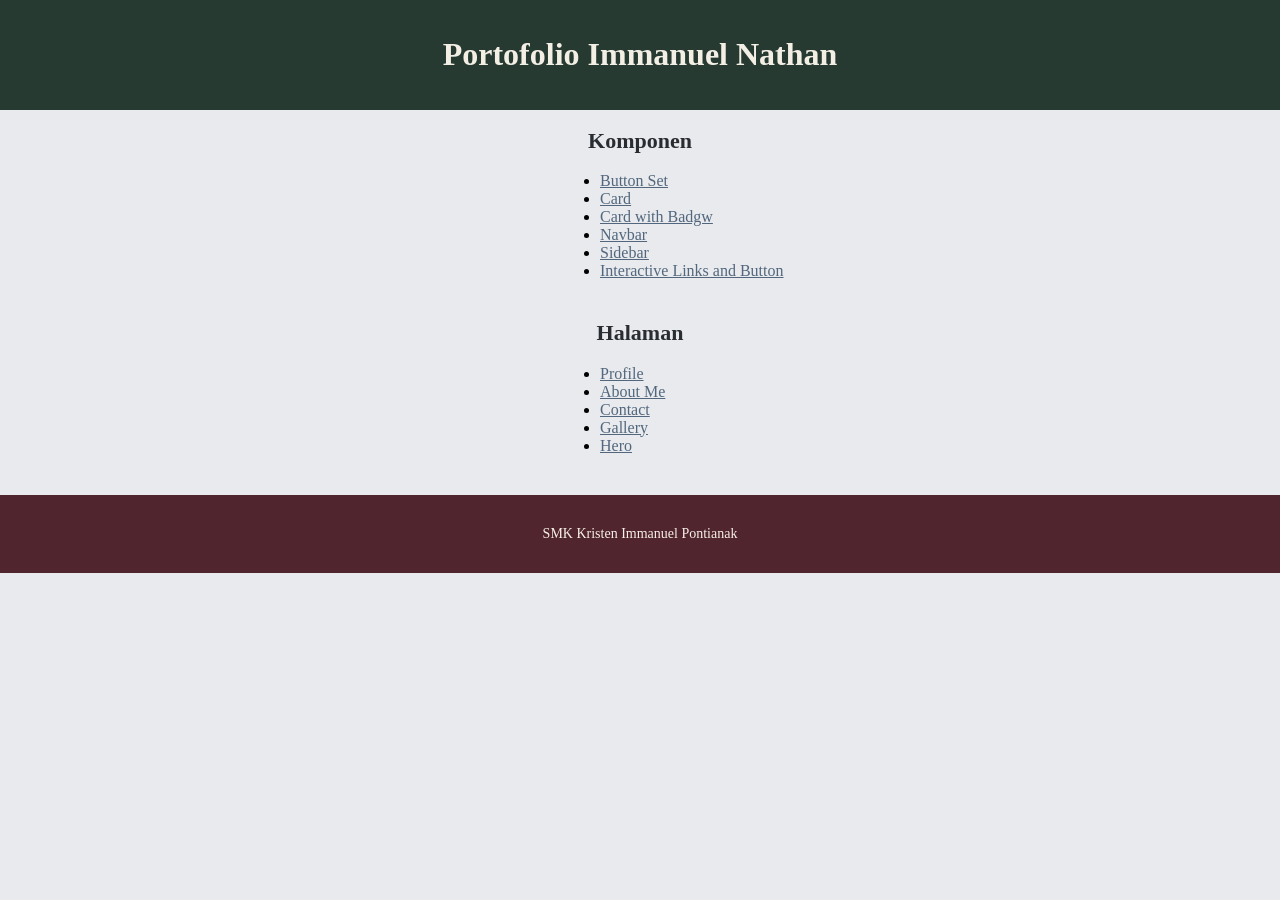
<file: index.html>
<!DOCTYPE html>
<html lang="en">
<head>
    <meta charset="UTF-8">
    <meta name="viewport" content="width=device-width, initial-scale=1.0">
    <title>Index</title>
    <link href="./styles/index.css" rel="stylesheet">
</head>
<body>
    <header>
        <h1>Portofolio Immanuel Nathan</h1>
    </header>
    <main>
        <section id="components">
            <h2>Komponen</h2>
            <ul>
                <li><a href="./components/button-set.html">Button Set</a></li>
                <li><a href="./components/card.html">Card</a></li>
                <li><a href="./components/card-badge.html">Card with Badgw</a></li>
                <li><a href="./components/navbar.html">Navbar</a></li>
                <li><a href="./components/sidebar.html">Sidebar</a></li>
                <li><a href="./components/interactive.html">Interactive Links and Button</a></li>
            </ul>
        </section>
        <section id="pages">
            <h2>Halaman</h2>
            <ul>
                <li><a href="./pages/profil.html">Profile</a></li>
                <li><a href="./pages/about.html">About Me</a></li>
                <li><a href="./pages/contact.html">Contact</a></li>
                <li><a href="./pages/gallery.html">Gallery</a></li>
                <li><a href="./pages/hero.html">Hero</a></li>
            </ul>
        </section>
    </main>
    <footer>
        <p>SMK Kristen Immanuel Pontianak</p>
    </footer>
    
</body>
</html>
</file>
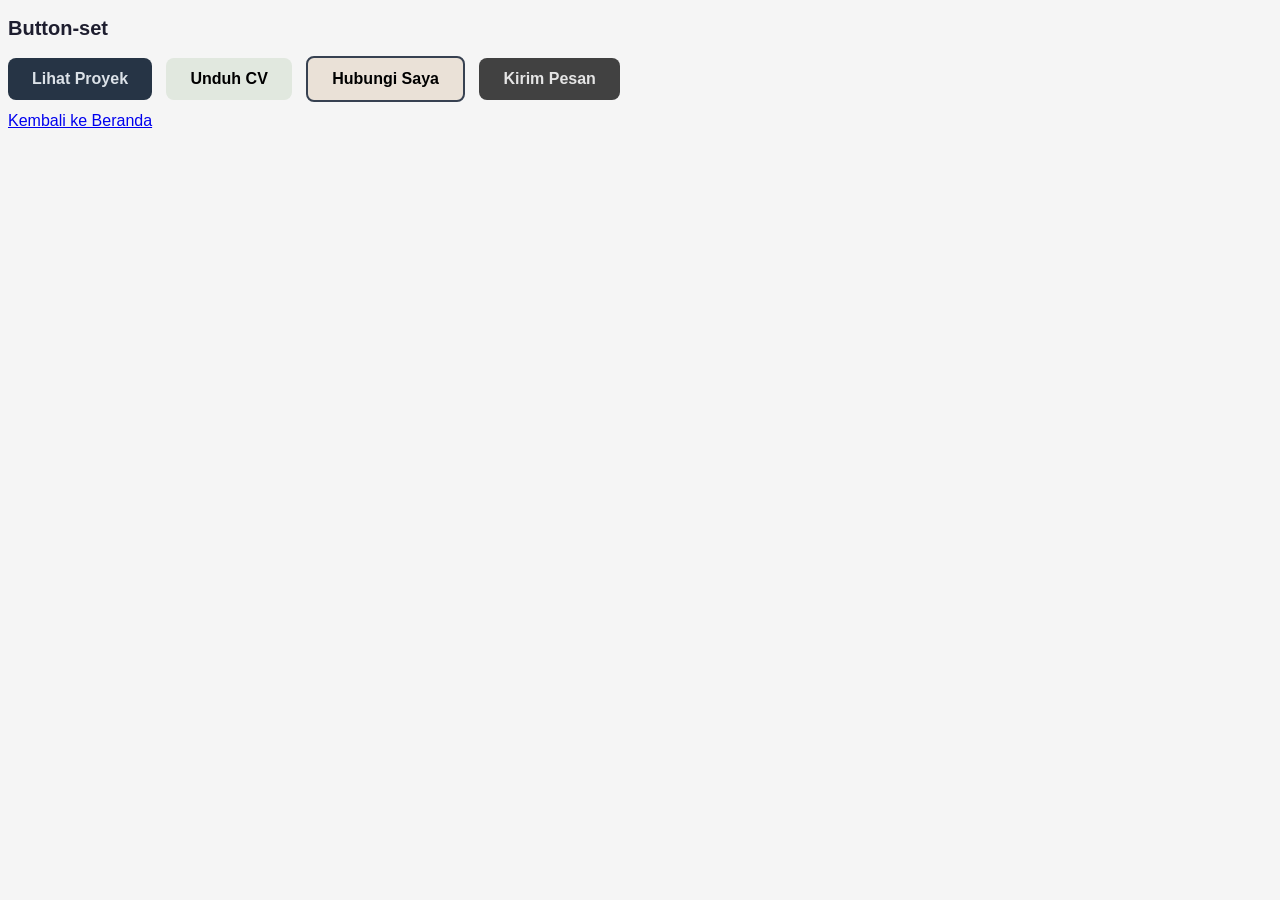
<file: components/button-set.html>
<!doctype html>
<html lang="en">
  <head>
    <meta charset="UTF-8" />
    <meta name="viewport" content="width=device-width, initial-scale=1.0" />
    <title>Button-set</title>
    <style>
      body {
        background-color: whitesmoke;
        font-family: Arial, sans-serif;
      }
      h2 {
        color: rgb(30, 30, 47);
        font-size: 20px;
      }
      .btn {
        display: inline-block;
        padding: 12px 24px;
        font-weight: bold;
        border-radius: 8px;
      }
      .button-group .btn {
        margin-right: 10px;
        margin-bottom: 10px;
      }
      .btn-secondary .btn-outline {
        color: rgba(52, 68, 58, 1);
      }
      .btn-primary {
        background-color: #263445;
        color: #dce2e8;
      }
      .btn-secondary {
        background-color: #e1e8df;
      }
      .btn-outline {
        background-color: #eae1d7;
        border: 2px solid #374151;
      }
      .btn-send {
        background-color: #414141;
        color: #e5e5e5;
      }
      .btn:hover {
        transform: scale(1.05);
      }
      .btn-primary:hover {
        background-color: #3b5068;
      }
      .btn-secondary:hover {
        background-color: #c5d3c1;
      }
      .btn-outline:hover {
        background-color: #d5c8b9;
      }
      .btn-send:hover {
        background-color: #595959;
      }
    </style>
  </head>
  <body>
    <main>
      <h2>Button-set</h2>

      <div class="button-group">
        <a class="btn btn-primary">Lihat Proyek</a>
        <a class="btn btn-secondary">Unduh CV</a>
        <a class="btn btn-outline">Hubungi Saya</a>
        <a class="btn btn-send">Kirim Pesan</a>
      </div>
    </main>

    <footer>
      <a href="../index.html">Kembali ke Beranda</a>
    </footer>
  </body>
</html>
</file>
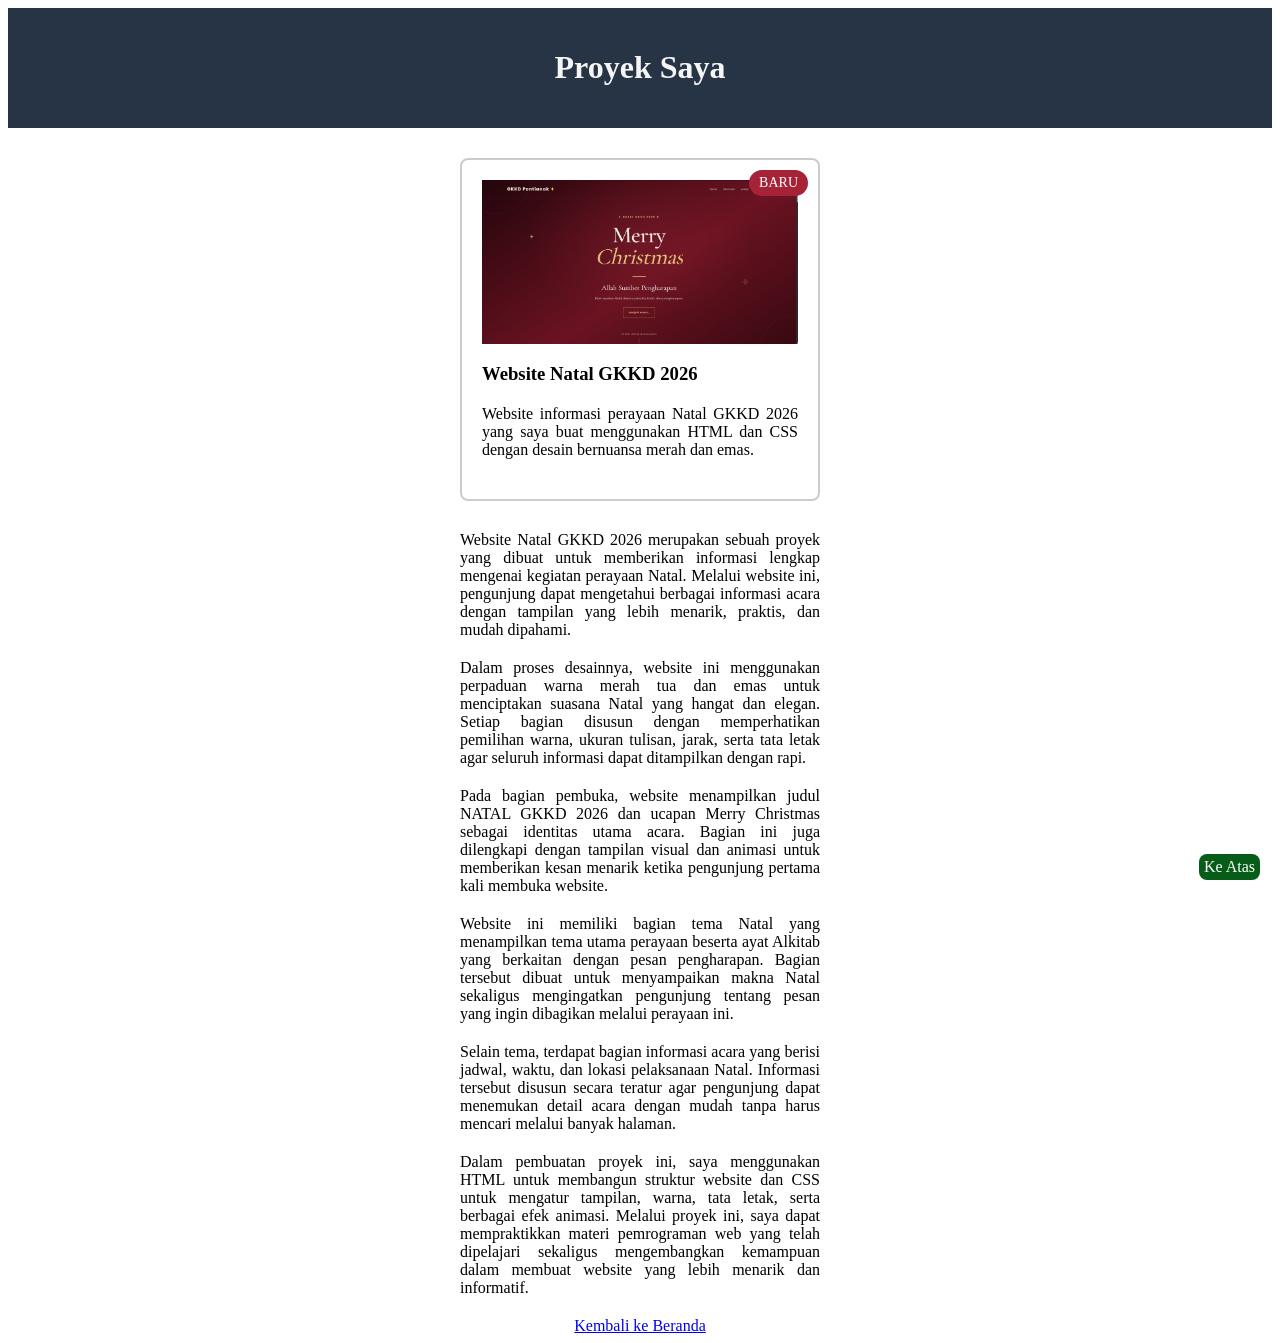
<file: components/card-badge.html>
<!DOCTYPE html>
<html lang="en">
<head>
    <meta charset="UTF-8">
    <meta name="viewport" content="width=device-width, initial-scale=1.0">
    <title>Card-badge</title>
    <style>
        #top {
            padding: 20px;
            background-color: #263445;
            color: whitesmoke;
            text-align: center;
        }
        .card {
            position: relative;
            width: 360px;
            margin: 30px auto;
            padding: 20px;
            border: 2px solid #ccc;
            border-radius: 8px;
            box-sizing: border-box;
            max-width: 100%;
        }
        .card img {
            width: 100%;
            display: block;
        }
        .card .badge {
            position: absolute;
            top: 10px;
            right: 10px;
            background-color: #a52237;
            color: white;
            border-radius: 14px;
            padding: 5px 10px;
            font-size: 14px;
        }
        .back-to-top {
            position: fixed;
            bottom: 20px;
            right: 20px;
            z-index: 1000;
            background-color: #075d18;
            color: white;
            padding: 4px 5px;
            border-radius: 8px;
            text-decoration: none;
        }
        .back-to-top:hover {
            background-color: #a52237;
        }
        main p {
            width: 360px;
            max-width: 100%;
            margin: 20px auto;
            text-align: justify;
        }
        footer {
            text-align: center;
        }
    </style>
</head>
<body>
    <header id="top">
        <h1>Proyek Saya</h1>
    </header>
    <main>
        <div class="card">
            <img src="../assets/images/card.png" alt="Ilustrasi pengembangan website">
            <h3>Website Natal GKKD 2026</h3>
            <span class="badge">BARU</span>
            <p>Website informasi perayaan Natal GKKD 2026 yang saya buat menggunakan HTML dan CSS dengan desain bernuansa merah dan emas.</p>
        </div>
        <p>
            Website Natal GKKD 2026 merupakan sebuah proyek yang dibuat untuk memberikan informasi lengkap mengenai kegiatan perayaan Natal. Melalui website ini, pengunjung dapat mengetahui berbagai informasi acara dengan tampilan yang lebih menarik, praktis, dan mudah dipahami.
        </p>
        <p>
            Dalam proses desainnya, website ini menggunakan perpaduan warna merah tua dan emas untuk menciptakan suasana Natal yang hangat dan elegan. Setiap bagian disusun dengan memperhatikan pemilihan warna, ukuran tulisan, jarak, serta tata letak agar seluruh informasi dapat ditampilkan dengan rapi.
        </p>
        <p>
            Pada bagian pembuka, website menampilkan judul NATAL GKKD 2026 dan ucapan Merry Christmas sebagai identitas utama acara. Bagian ini juga dilengkapi dengan tampilan visual dan animasi untuk memberikan kesan menarik ketika pengunjung pertama kali membuka website.
        </p>
        <p>
            Website ini memiliki bagian tema Natal yang menampilkan tema utama perayaan beserta ayat Alkitab yang berkaitan dengan pesan pengharapan. Bagian tersebut dibuat untuk menyampaikan makna Natal sekaligus mengingatkan pengunjung tentang pesan yang ingin dibagikan melalui perayaan ini.
        </p>
        <p>
            Selain tema, terdapat bagian informasi acara yang berisi jadwal, waktu, dan lokasi pelaksanaan Natal. Informasi tersebut disusun secara teratur agar pengunjung dapat menemukan detail acara dengan mudah tanpa harus mencari melalui banyak halaman.
        </p>
        <p>
           Dalam pembuatan proyek ini, saya menggunakan HTML untuk membangun struktur website dan CSS untuk mengatur tampilan, warna, tata letak, serta berbagai efek animasi. Melalui proyek ini, saya dapat mempraktikkan materi pemrograman web yang telah dipelajari sekaligus mengembangkan kemampuan dalam membuat website yang lebih menarik dan informatif.
        </p>
    </main>
    
    <footer>
        <a href="../index.html">Kembali ke Beranda</a>
    </footer>
    <a class="back-to-top" href="#top">Ke Atas</a>
</body>
</html>
</file>
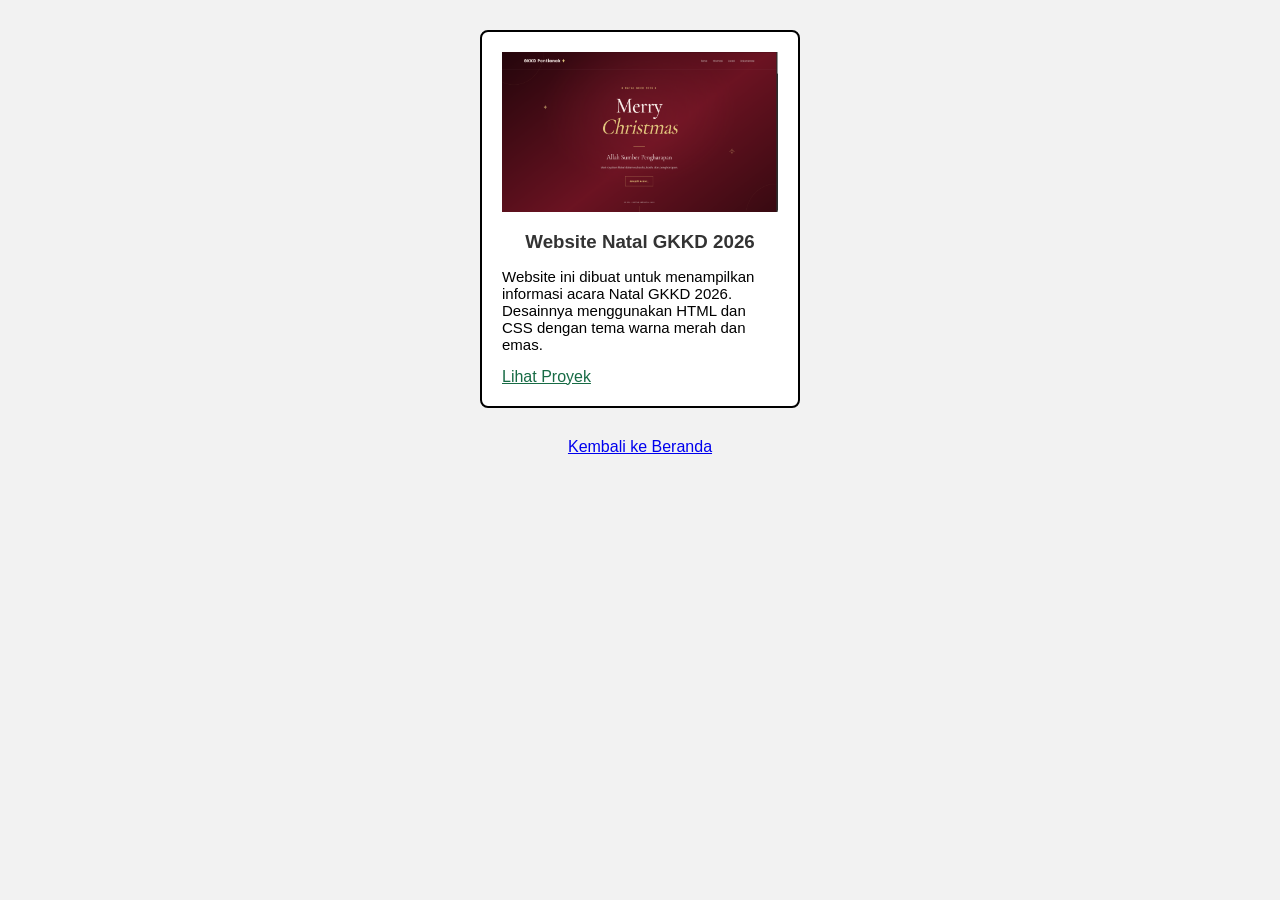
<file: components/card.html>
<!--
Lebar total tanpa box-sizing:
320px + (20px × 2) + (2px × 2) = 364px
-->
<!DOCTYPE html>
<html lang="en">
<head>
    <meta charset="UTF-8">
    <meta name="viewport" content="width=device-width, initial-scale=1.0">
    <title>Card</title>
    <style>
        * {
            box-sizing: border-box;
        }
        body {
            margin: 0;
            background-color: #f2f2f2;
            font-family: arial, sans-serif;
        }
        .card {
            width: 320px;
            padding: 20px;
            border: 2px solid;
            margin: 30px auto;
            background-color: white;
            border-radius: 8px;
        }
        .card img {
            width: 100%;
            height: 160px;
            display: block;
        }
        .card h3 {
            color: #333;
            margin-bottom: 8px;
            text-align: center;
        }
        .card p {
            font-size: 15px;
        }
        .card a {
            color: #176b45;
        }
        footer {
            text-align: center;
        }
    </style>
</head>
<body>
    <main>
        <div class="card">
            <img src="../assets/images/card.png" alt="Website Natal GKKD 2026">
            <h3>Website Natal GKKD 2026</h3>
            <p>Website ini dibuat untuk menampilkan informasi acara Natal GKKD 2026. Desainnya menggunakan HTML dan CSS dengan tema warna merah dan emas.</p>
            <a href="https://natal-gkkd-pontianak-tahun-2026.netlify.app/">Lihat Proyek</a>
        </div>
    </main>

    <footer>
       <a href="../index.html">Kembali ke Beranda</a>
    </footer>
    
</body>
</html>
</file>
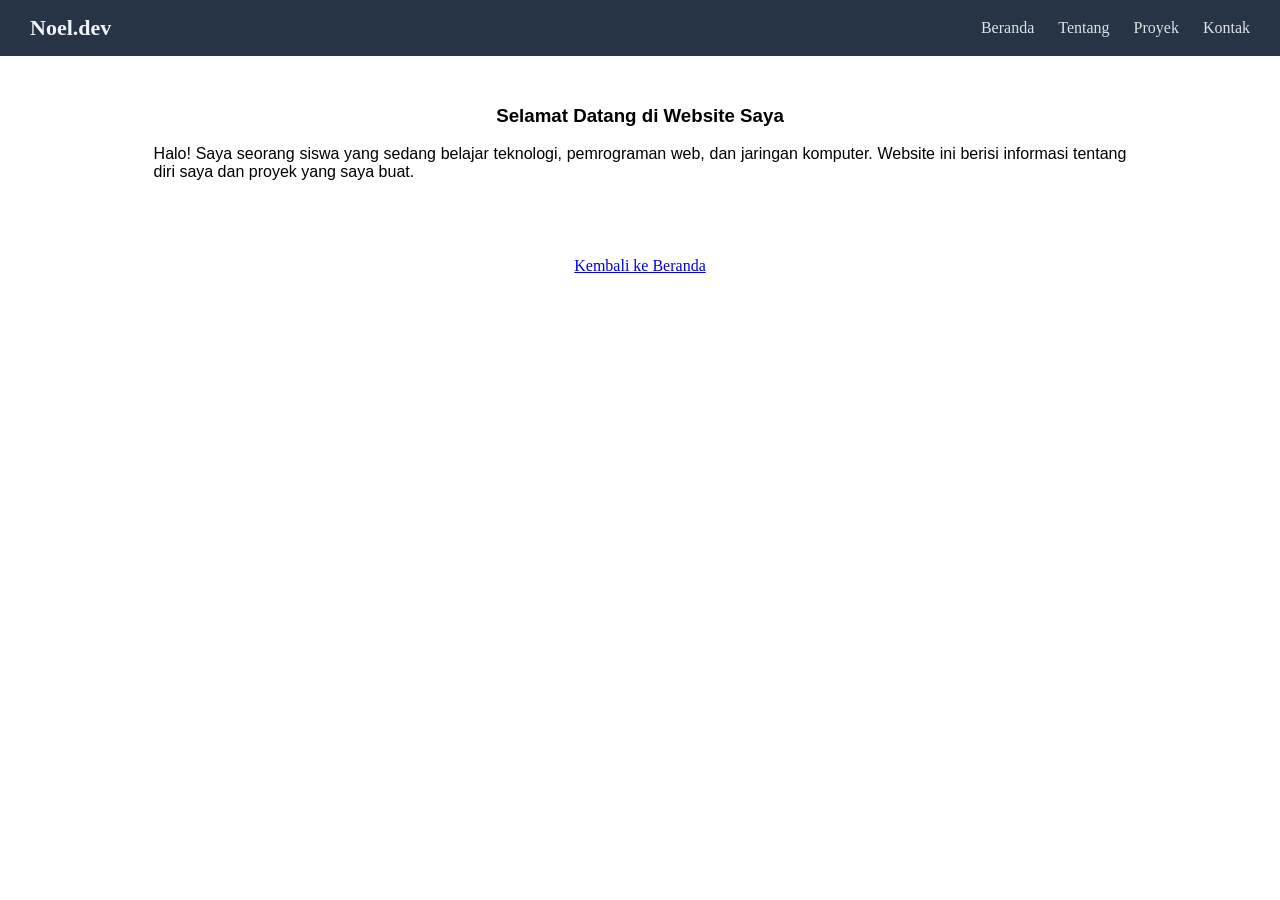
<file: components/navbar.html>
<!DOCTYPE html>
<html lang="en">
<head>
    <meta charset="UTF-8">
    <meta name="viewport" content="width=device-width, initial-scale=1.0">
    <title>Navbar</title>
    <link href="../styles/navbar.css" rel="stylesheet">
</head>
<body>
    <header id="main-header">
        <nav class="navbar">
            <div class="logo">Noel.dev</div>
            <ul class="nav-menu">
                <li><a href="../index.html">Beranda</a></li>
                <li><a href="../pages/about.html">Tentang</a></li>
                <li><a href="../components/card-badge.html">Proyek</a></li>
                <li><a href="../pages/contact.html">Kontak</a></li>
            </ul>
        </nav>
    </header>
    <main>
        <h3>Selamat Datang di Website Saya</h3>
        <p>Halo! Saya seorang siswa yang sedang belajar teknologi, pemrograman web, dan jaringan komputer. Website ini berisi informasi tentang diri saya dan proyek yang saya buat.</p>
    </main>
    <footer>
        <a href="../index.html">Kembali ke Beranda</a>
    </footer>
    
</body>
</html>
</file>
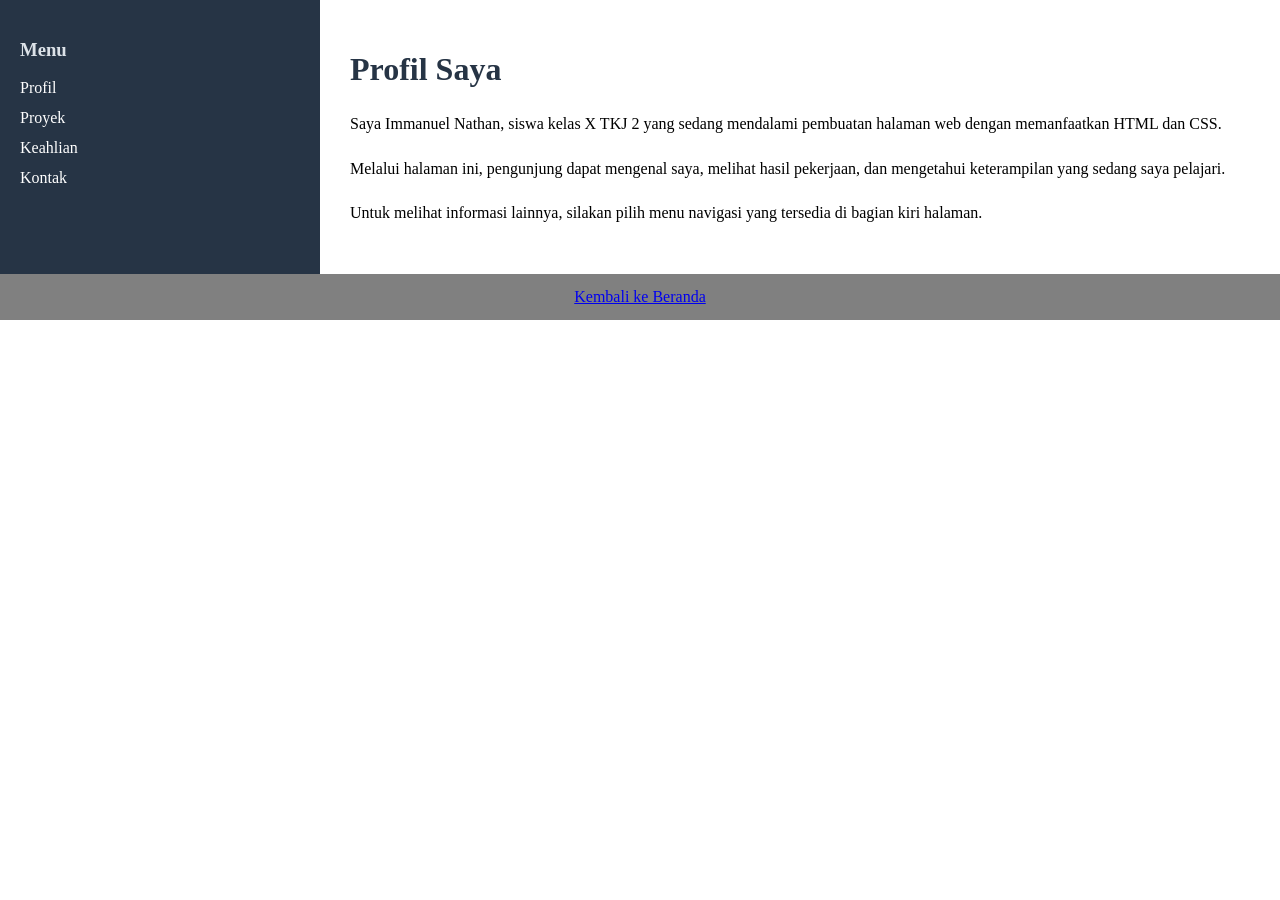
<file: components/sidebar.html>
<!DOCTYPE html>
<html lang="en">
<head>
    <meta charset="UTF-8">
    <meta name="viewport" content="width=device-width, initial-scale=1.0">
    <title>Sidebar</title>
    <style>
        * {
            box-sizing: border-box;
        }
        body {
            margin: 0;
        }
        .layout {
            display: flex;
        }
        #sidebar {
            width: 25%;
            background-color: #263445;
            padding: 20px;
        }
        #sidebar nav {
            display: flex;
            flex-direction: column;
            gap: 12px;
        }
        #sidebar a {
            color: white;
            text-decoration: none;
        }
        #sidebar a:hover {
            color: #e7c47b;
        }
        #sidebar h3 {
            color: #DCE2E8;
        }
        .main-content {
            width: 75%;
            padding: 30px;
        }
        .main-content h1 {
            color: #263445;
        }
        .main-content p {
            line-height: 1.8;
        }
        footer {
            text-align: center;
            padding: 14px;
            background-color: grey; 
        }
    </style>
</head>
<body>
    <div class="layout">
        <aside id="sidebar">
            <h3>Menu</h3>
            <nav>
                <a href="../pages/profil.html">Profil</a>
                <a href="../pages/gallery.html">Proyek</a>
                <a href="../pages/about.html">Keahlian</a>
                <a href="../pages/contact.html">Kontak</a>
            </nav>
        </aside>
        <main class="main-content">
            <h1>Profil Saya</h1>
            <p>
                Saya Immanuel Nathan, siswa kelas X TKJ 2 yang sedang mendalami pembuatan halaman web dengan memanfaatkan HTML dan CSS.
            </p>
            <p>
                Melalui halaman ini, pengunjung dapat mengenal saya, melihat hasil pekerjaan, dan mengetahui keterampilan yang sedang saya pelajari.
            </p>
            <p>
                Untuk melihat informasi lainnya, silakan pilih menu navigasi yang tersedia di bagian kiri halaman.
            </p>
        </main>
    </div>
    <footer>
        <a href="../index.html">Kembali ke Beranda</a>
    </footer>
    
</body>
</html>
</file>
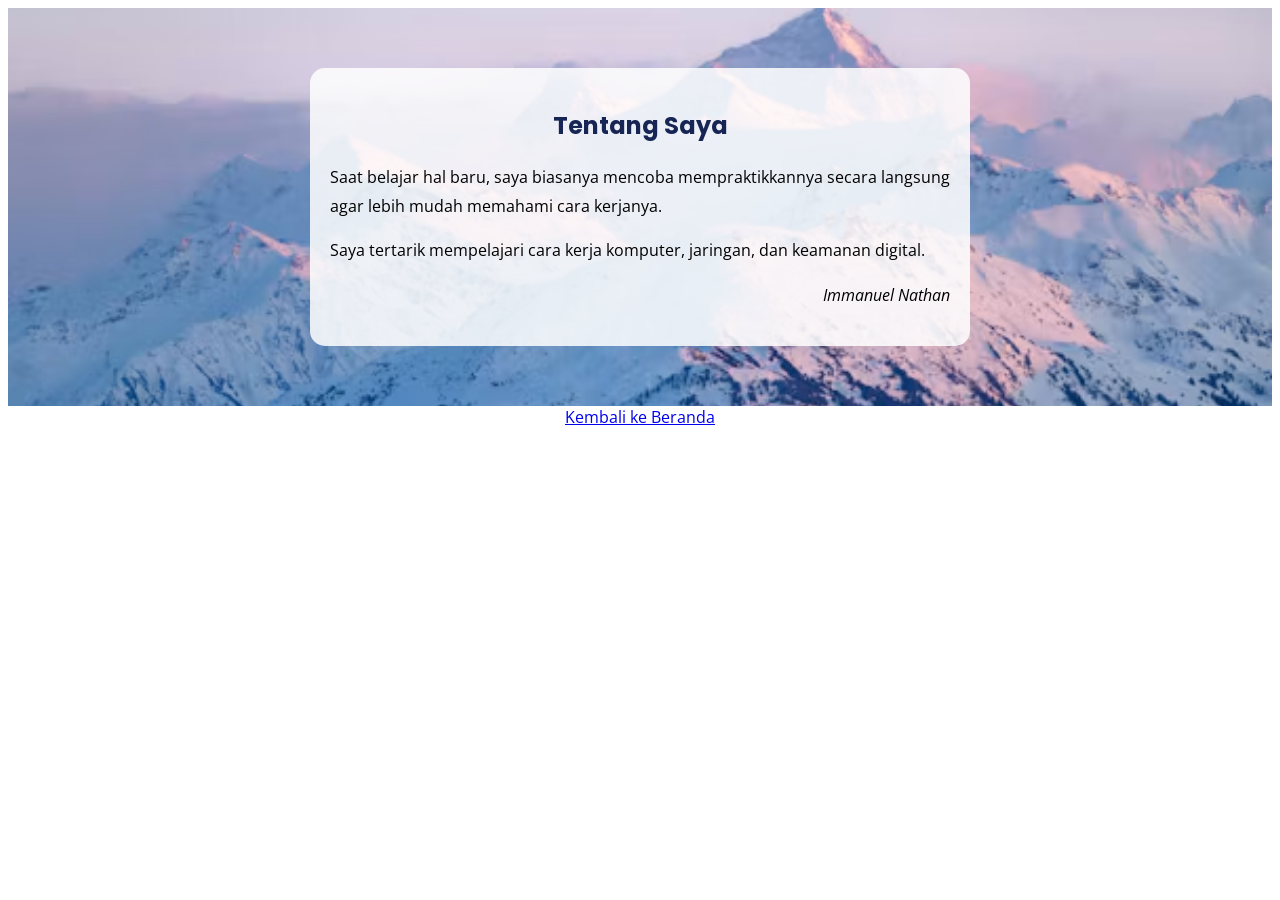
<file: pages/about.html>
<!doctype html>
<html lang="en">
  <head>
    <meta charset="UTF-8" />
    <meta name="viewport" content="width=device-width, initial-scale=1.0" />
    <title>About</title>
    <link href="https://fonts.googleapis.com/css2?family=Open+Sans:wght@300..800&family=Poppins:wght@400;700&display=swap" rel="stylesheet"></link>
    <link rel="stylesheet" href="../styles/about.css">
  </head>
  <body>
    <main>
      <section id="about">
        <div class="about-box">
          <h2>Tentang Saya</h2>
          <p>
            Saat belajar hal baru, saya biasanya mencoba mempraktikkannya secara langsung agar lebih mudah memahami cara kerjanya.
        </p>
          <p>
            Saya tertarik mempelajari cara kerja komputer, jaringan, dan keamanan digital.
          </p>
          <p class="closing">Immanuel Nathan</p>
        </div>
      </section>
    </main>

    <footer>
      <a href="../index.html">Kembali ke Beranda</a>
    </footer>
  </body>
</html>
</file>
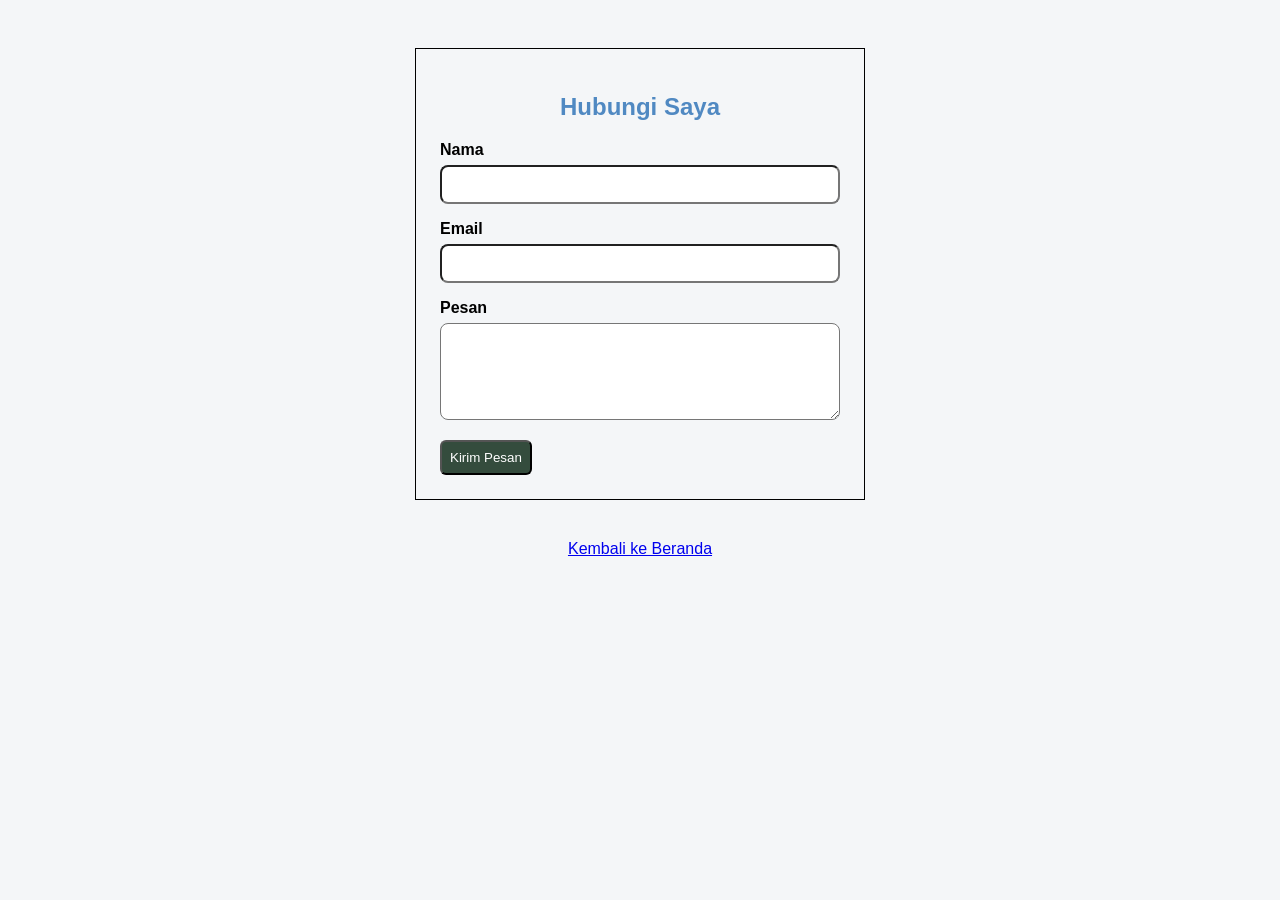
<file: pages/contact.html>
<!DOCTYPE html>
<html lang="en">
<head>
    <meta charset="UTF-8">
    <meta name="viewport" content="width=device-width, initial-scale=1.0">
    <title>Contant</title>
    <style>
        body {
            background-color: #f4f6f8;;
            font-family: arial, sans-serif;
        }
        #contant {
            padding: 40px 20px;
        }
        .contant-form {
            width: 400px;
            margin: auto;
            padding: 24px;
            border: 1px solid;
        }
        .contant-form h2 {
            text-align: center;
            color: #5089c2;
        }
        .form-group {
            margin-bottom: 16px;
        }
        .form-group label {
            display: block;
            font-weight: bold;
            margin-bottom: 6px;
        }
        .form-group input,
        .form-group textarea {
            width: 100%;
            font-weight: bold;
            box-sizing: border-box;
            padding: 10px;
            border-radius: 8px;
        }
        .form-group input:focus,
        .form-group textarea:focus {
            outline: 2px solid #263445;
            background-color: #f0f4f8;
        }
        .btn-submit {
            background-color: #344C3D;
            border-radius: 6px;
            color: white;
            padding: 8px;
        }
        .btn-submit:hover {
            background-color: #527A5B;
        }
        footer {
            text-align: center;
        }
    </style>
</head>
<body>
    <section id="contant">
        <form class="contant-form">
            <h2>Hubungi Saya</h2>
            <div class="form-group">
                <label for="nama">Nama</label>
                <input type="text" id="nama">
            </div>
            <div class="form-group">
                <label for="email">Email</label>
                <input type="email" id="email">
            </div>
            <div class="form-group">
                <label for="pesan">Pesan</label>
                <textarea id="pesan" rows="5"></textarea>
            </div>
            <button class="btn-submit">Kirim Pesan</button>
        </form>
    </section>

    <footer>
        <a href="../index.html">Kembali ke Beranda</a>
    </footer>
</body>
</html>
</file>
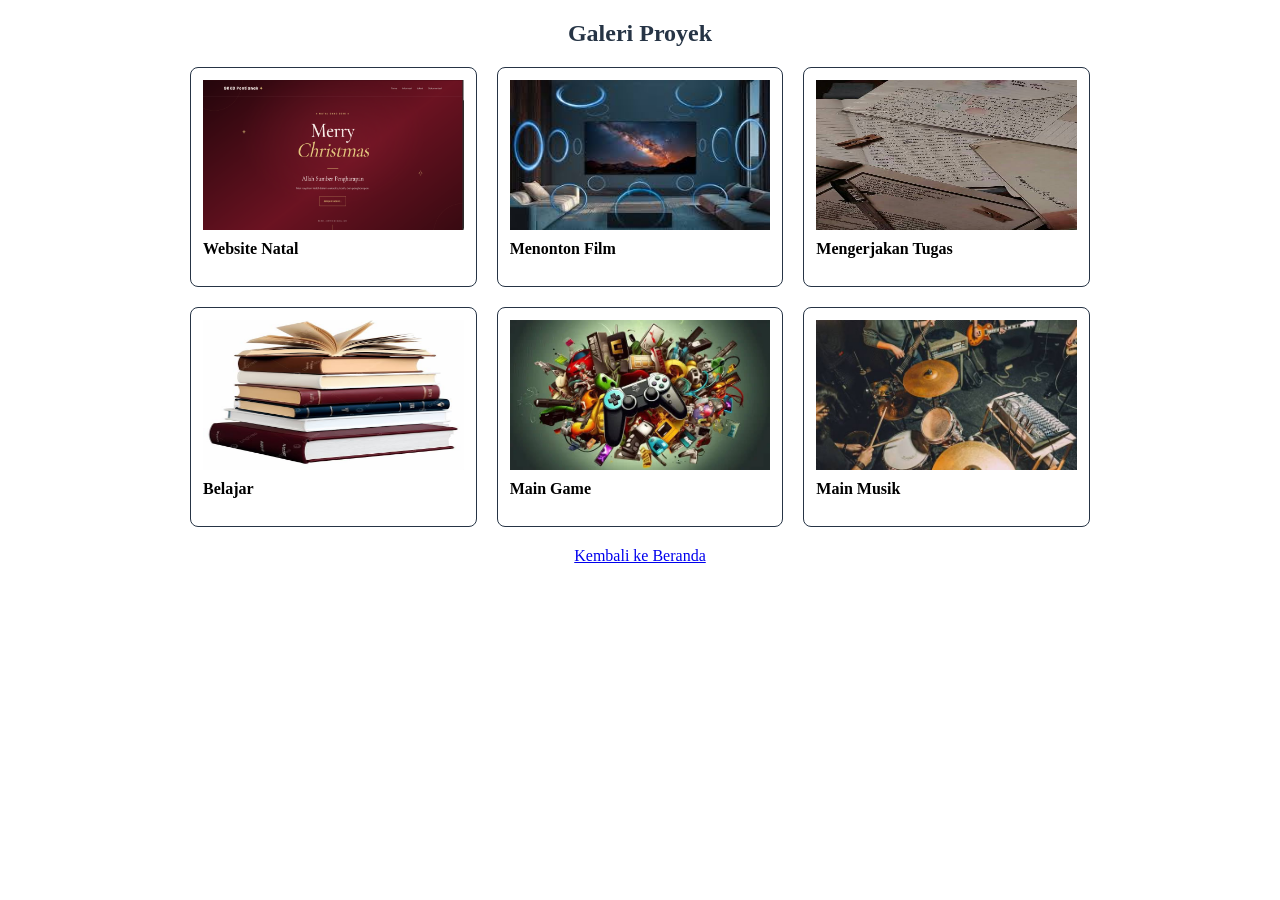
<file: pages/gallery.html>
<!DOCTYPE html>
<html lang="en">
<head>
    <meta charset="UTF-8">
    <meta name="viewport" content="width=device-width, initial-scale=1.0">
    <title>Gallery</title>
    <link href="../styles/gallery.css" rel="stylesheet">
</head>
<body>
    <main>
        <section id="gallery">
            <h2>Galeri Proyek</h2>
            <div class="gallery">
                <article class="gallery-item">
                    <img src="../assets/images/card.png" alt="Gambar Webside Natal">
                    <h3>Website Natal</h3>
                </article>
                <article class="gallery-item">
                    <img src="../assets/images/gallery-film.png" alt="Gambar Film">
                    <h3>Menonton Film</h3>
                </article>
                <article class="gallery-item">
                    <img src="../assets/images/gallery-tugas.png" alt="Gambar Tugas">
                    <h3>Mengerjakan Tugas</h3>
                </article>
                <article class="gallery-item">
                    <img src="../assets/images/gallery-belajar.png" alt="Gambar Belajar">
                    <h3>Belajar</h3>
                </article>
                <article class="gallery-item">
                    <img src="../assets/images/gallery-game.png" alt="Gambar Game">
                    <h3>Main Game</h3>
                </article>
                <article class="gallery-item">
                    <img src="../assets/images/gallery-musik.png" alt="Gambar Musik">
                    <h3>Main Musik</h3>
                </article>
            </div>
        </section>
    </main>

    <footer>
        <a href="../index.html">Kembali ke Beranda</a>
    </footer>
    
</body>
</html>
</file>
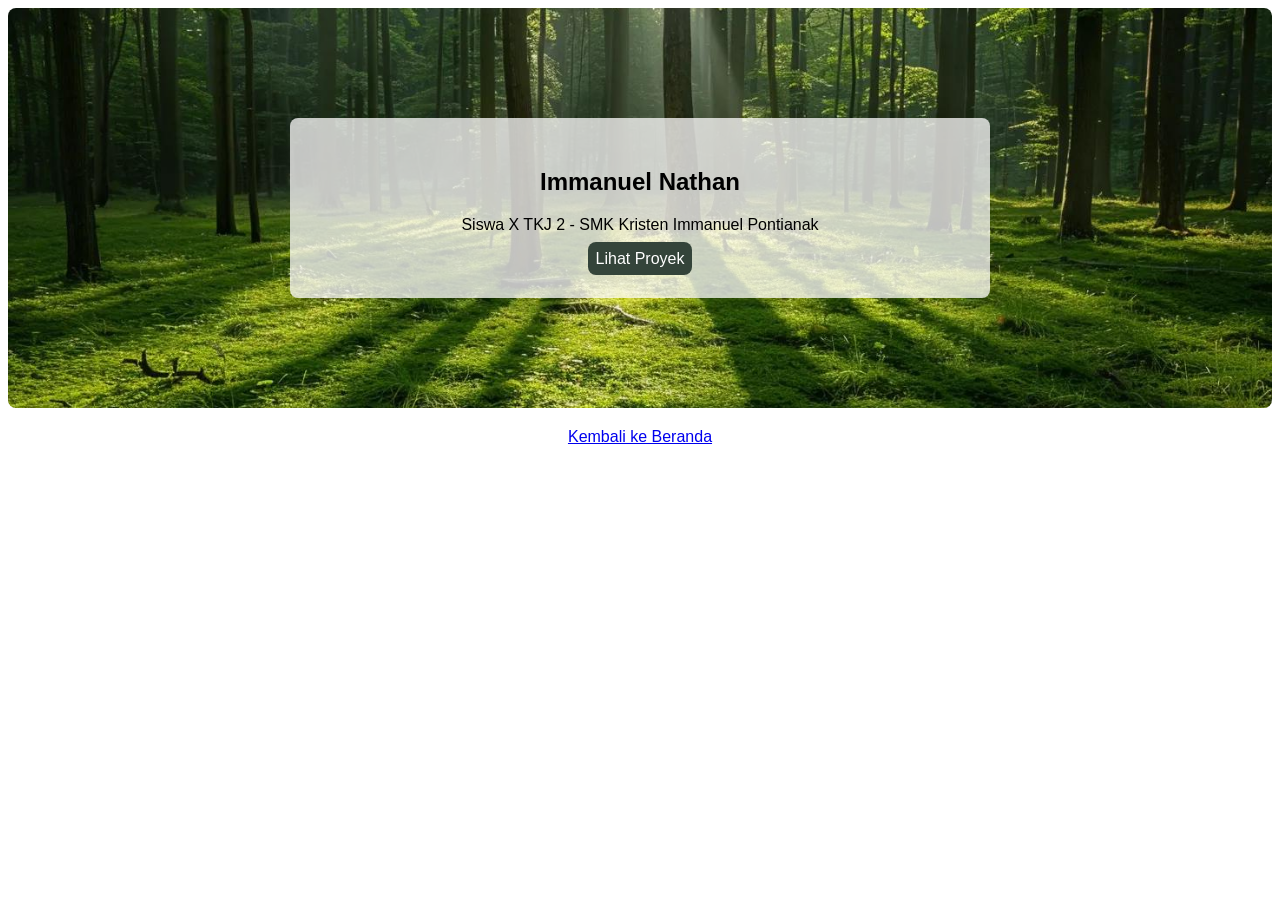
<file: pages/hero.html>
<!DOCTYPE html>
<html lang="en">
<head>
    <meta charset="UTF-8">
    <meta name="viewport" content="width=device-width, initial-scale=1.0">
    <title>Hero</title>
    <link rel="stylesheet" href="../styles/hero.css">
</head>
<body>
    <main>
        <section id="hero">
            <div class="hero-content">
                <h1>Immanuel Nathan</h1>
                <p>Siswa X TKJ 2 - SMK Kristen Immanuel Pontianak</p>
                <a class="btn" href="">Lihat Proyek</a>
            </div>
        </section>
    </main>
    <footer>
        <a href="../index.html">Kembali ke Beranda</a>
    </footer>
    
</body>
</html>
</file>
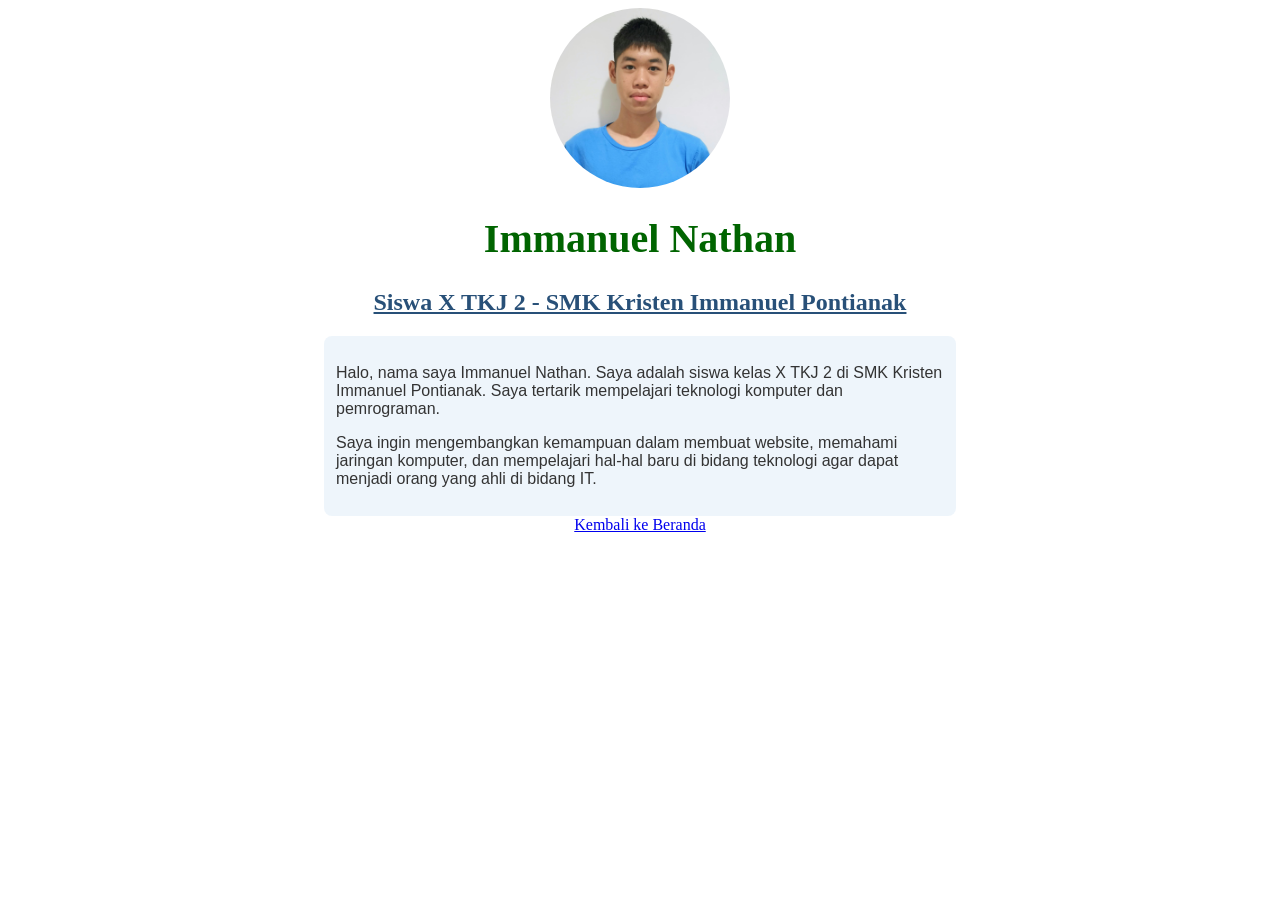
<file: pages/profil.html>
<!doctype html>
<html lang="en">
  <head>
    <meta charset="UTF-8" />
    <meta name="viewport" content="width=device-width, initial-scale=1.0" />
    <title>Profil</title>
  </head>
  <body>
    <main>
      <img
        src="../assets/images/profil.jpeg"
        alt="Ini foto saya"
        style="
          border-radius: 100%;
          height: 180px;
          width: 180px;
          display: block;
          margin: auto;
        "
      />

      <h1
        style="
          font-size: 40px;
          text-align: center;
          font-family: Georgia, serif;
          color: darkgreen;
        "
      >
        Immanuel Nathan
      </h1>
      <h2
        style="
          font-size: 24px;
          text-align: center;
          font-family: Georgia, serif;
          text-decoration: underline;
          color: rgb(40, 80, 120);
        "
      >
        Siswa X TKJ 2 - SMK Kristen Immanuel Pontianak
      </h2>

      <div
        style="
          font-size: 16px;
          text-align: left;
          font-family: Arial, sans-serif;
          color: #333333;
          background-color: rgba(200, 220, 240, 0.3);
          padding: 12px;
          border-radius: 8px;
          margin-left: 25%;
          margin-right: 25%;
        "
      >
        <p>
          Halo, nama saya Immanuel Nathan. Saya adalah siswa kelas X TKJ 2 di
          SMK Kristen Immanuel Pontianak. Saya tertarik mempelajari teknologi
          komputer dan pemrograman.
        </p>
        <p>
          Saya ingin mengembangkan kemampuan dalam membuat website, memahami
          jaringan komputer, dan mempelajari hal-hal baru di bidang teknologi
          agar dapat menjadi orang yang ahli di bidang IT.
        </p>
      </div>
    </main>

    <footer style="text-align: center">
      <a href="../index.html">Kembali ke Beranda</a>
    </footer>
  </body>
</html>
</file>
<file: styles/index.css>
header {
    text-align: center;
    background-color: #263A32;
    color: #F3EFE5;
    padding: 15px;
}
#components h2,
#pages h2 {
    color: #292D32;
    font-size: 22px;
}
main a {
    color: #52677D;
}
footer {
    text-align: center;
    font-size: 14px;
    background-color: #51252D;
    color: #F7F0E8;
    padding: 17px;
}
body {
    background-color: #E8EAED;
    margin: 0;
    padding: 0;
}
main {
    width: 80%;
    max-width: 800px;
    margin: 0 auto;
}
section {
    margin-bottom: 40px;
}
section h2 {
    text-align: center;
}
#components ul,
#pages ul {
    margin-left: 40%;
}
</file>
<file: styles/navbar.css>
body {
    margin: 0px;
}
#main-header {
    background-color: #263445;
}
main {
    padding: 30px 12%;
}
main h3 {
    text-align: center;
    font-family: arial;
}
main p {
    text-align: justify;
    font-family: arial, sans-serif;
}
.navbar {
    display: flex;
    justify-content: space-between;
    align-items: center;
    padding: 15px 30px;
}
.logo {
    color: #F1F5F9;
    font-size: 22px;
    font-weight: bold;
}
.nav-menu {
    display: flex;
    gap: 24px;
    margin: 0px;
    padding: 0px;
}
.nav-menu>li {
    list-style: none;
}
.nav-menu a {
    color: #DCE2E8;
    text-decoration: none;
}
.nav-menu a:hover {
    color: #E7C47B;
}
footer {
    text-align: center;
    padding: 30px;
}
</file>
<file: styles/about.css>
/* Font */
body {
    font-family: 'Open sans', sans-serif;
}
.about-box h2 {
    font-family: 'Poppins', sans-serif;
}
/* Background */
#about {
    background-image: url(../assets/images/about.png);
    background-size: cover;
    background-position: center;
    padding: 60px 20px;
}
.about-box {
    width: 620px;
    margin: auto;
    background-color: rgba(255, 255, 255, 0.85);
    border-radius: 15px;
    padding: 20px;
}
/* Text */
.about-box h2 {
    text-align: center;
    color: #172554;
}
.about-box p {
    font-size: 16px;
    text-align: left;
    line-height: 1.8;
}
.about-box .closing {
    text-align: right;
    font-style: italic;
}
footer {
    text-align: center;
}
</file>
<file: styles/gallery.css>
#gallery {
    width: 900px;
    margin: auto;
}
#gallery h2 {
    text-align: center;
    color: #263445;
}
.gallery {
    display: grid;
    grid-template-columns: repeat(3, 1fr);
    gap: 20px;
}
.gallery > .gallery-item {
    padding: 12px;
    border: 1px solid #263445;
    border-radius: 8px;
    box-sizing: border-box;
}
.gallery-item img {
    width: 100%;
    height: 150px;
    display: block;
}
.gallery-item h3 {
    font-size: 16px;
    margin-top: 10px;
}
footer {
    text-align: center;
    padding: 20px;
}
</file>
<file: styles/hero.css>
body {
    font-family: arial, sans-serif;
}
#hero {
    height: 400px;
    background-image: url('../assets/images/hero.png');
    text-align: center;
    background-position: center;
    background-size: cover;
    display: flex;
    justify-content: center;
    align-items: center;
    border-radius: 8px;
}
.hero-content {
    width: 640px;
    margin: 0 auto;
    padding: 30px;
    background-color: rgba(255, 254, 254, 0.75);
    border-radius: 8px;
    text-align: center;
}
.hero-content h1,
.hero-content p {
    animation-name: slide-up;
    animation-duration: 1.2s;
    animation-timing-function: ease-out;
    animation-delay: 0.3s;
    animation-iteration-count: 1;
    animation-direction: normal;
    animation-fill-mode: backwards;
}
.hero-content p {
    animation-delay: 0.6s;
}
@keyframes slide-up {
    0% {
        transform: translateY(60px);
        opacity: 0;
    }
    25% {
        transform: translateY(40px);
        opacity: 0.25;
    }
    50% {
        transform: translateY(20px);
        opacity: 0.5;
    }
    75% {
        transform: translateY(8px);
        opacity: 0.8;
    }
    100% {
        transform: translateY(0px);
        opacity: 1;
    }
}
footer {
    text-align: center;
    padding: 20px;
}
.btn {
    text-decoration: none;
    color: white;
    padding: 8px;
    background-color: #34443A;
    border-radius: 8px;
}
</file>
